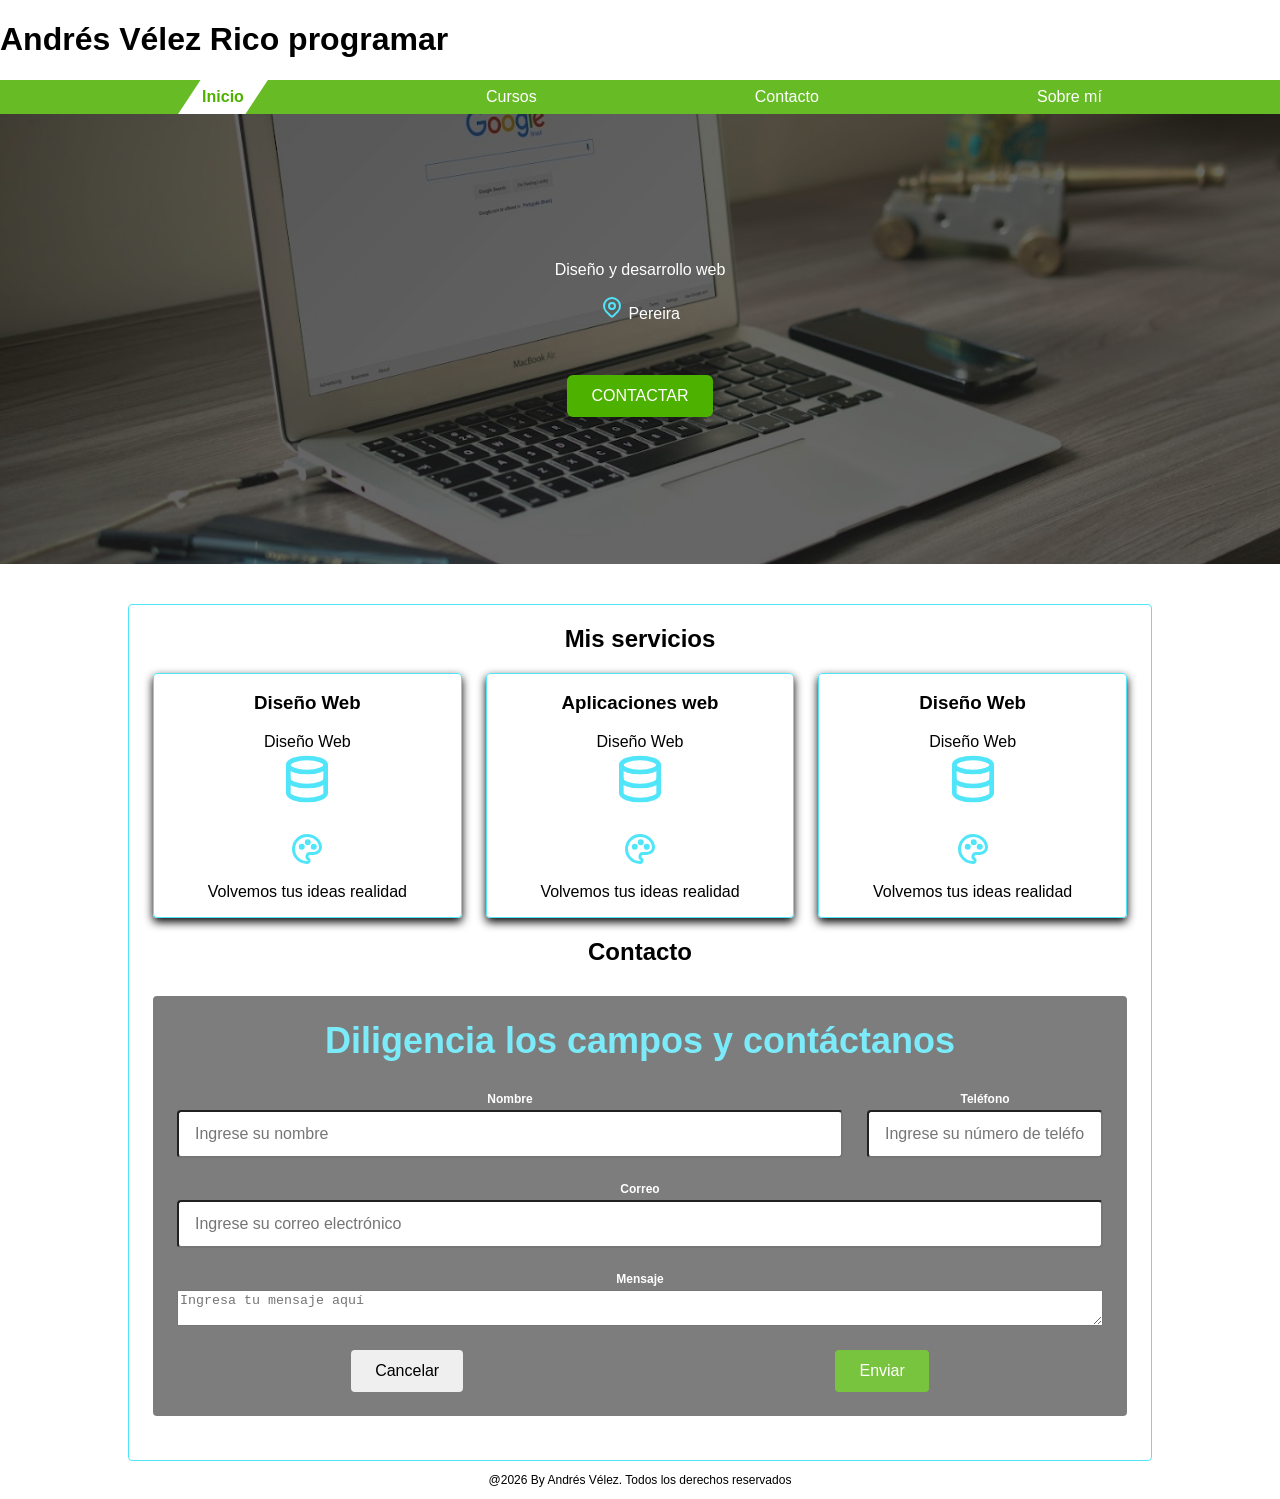
<file: index.html>
<!DOCTYPE html>
<html lang="en">
<head>
    <meta charset="UTF-8">
    <meta name="viewport" content="width=device-width, initial-scale=1.0">
    <title>Freelancer</title>

    <link rel="stylesheet" href="/styles/variables.css">
    <link rel="stylesheet" href="/styles/components/navbar.css">
    <link rel="stylesheet" href="/styles/components/hero.css">
    <link rel="stylesheet" href="/styles/components/card.css">
    <link rel="stylesheet" href="/styles/components/contact-form.css">
    
    <script type="module">
    import { loadCards} from"/js/components/card.js";
    loadCards(".services__cards-container"); // Sin IDs muestra todas las
    </script>
</head>
<body>
    <header>    
        <h1 class=".navbar__title">
        Andrés Vélez
        <span class=".navbar__subtitle">Rico programar</span>
    </h1>
    </header>
    <div class="navbar-container"></div>
    <div class="hero-container"></div>
    

<main class="services">

    <h2 class="services__title">Mis servicios</h2>
    <div class="services__cards-container"></div>
    <h2 class="services__contact-title">Contacto</div>
    <div class="services__form-container"></div>
</main>

<footer>
    <p class="footer">@2026 By Andrés Vélez. Todos los derechos reservados</p>
</footer>
    <script src="/js/components/navbar.js"></script>
    <script src="/js/components/hero.js"></script>
    <script src="/js/components/contact-form.js"></script>

  </body>
  
</html>
</file>
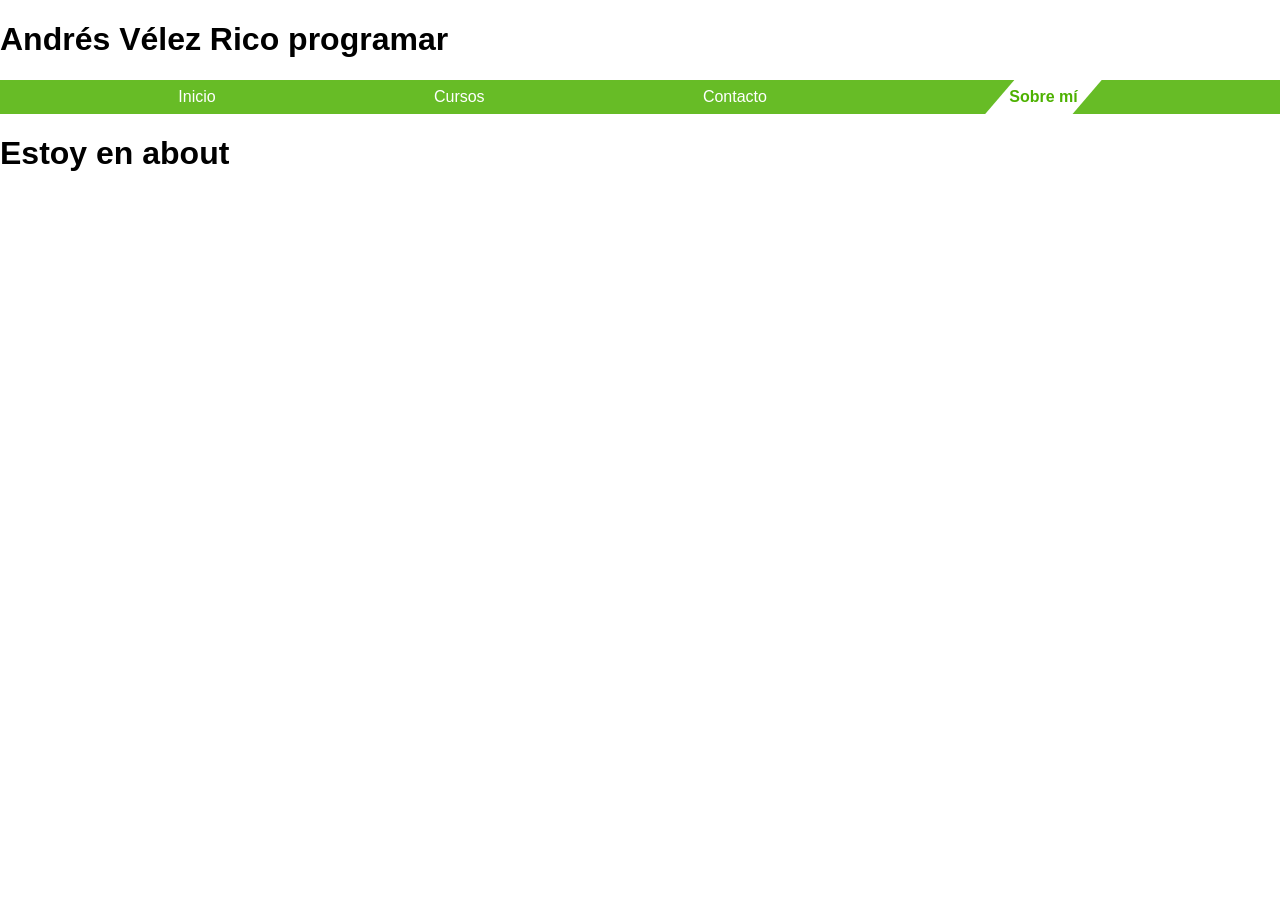
<file: pages/about.html>
<!DOCTYPE html>
<html lang="en">
<head>
    <meta charset="UTF-8">
    <meta name="viewport" content="width=device-width, initial-scale=1.0">
    <title>Sobre mi</title>

    <link rel="stylesheet" href="/styles/variables.css">
    <link rel="stylesheet" href="/styles/components/navbar.css">
</head>
<body>

    <header>    
        <h1 class=".navbar__title">
        Andrés Vélez
        <span class=".navbar__subtitle">Rico programar</span>
    </h1>
    </header>
    <div class="navbar-container"></div>

    <script src="/js/components/navbar.js"></script>


    <h1>Estoy en about</h1>
</body>
</html>
</file>
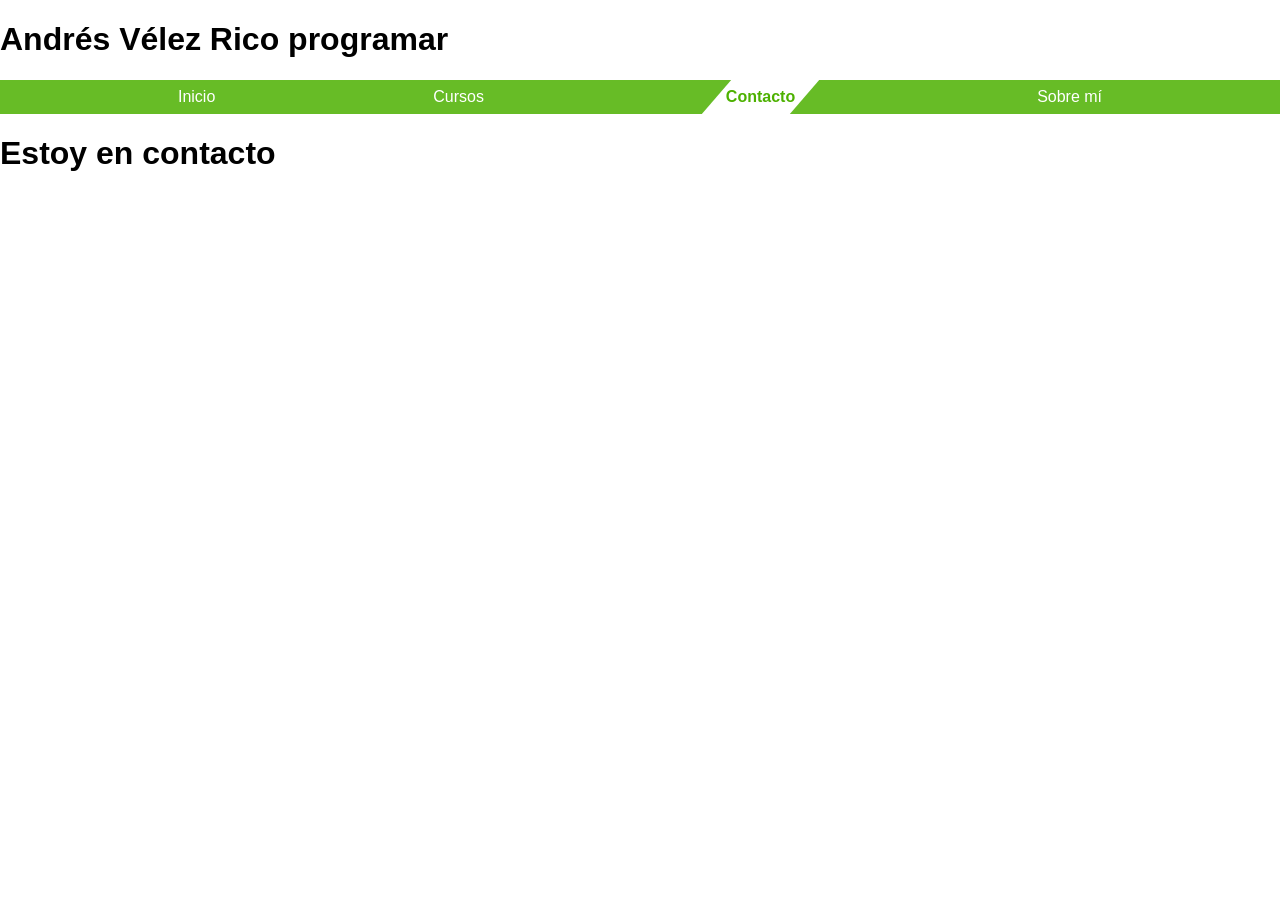
<file: pages/contact.html>
<!DOCTYPE html>
<html lang="en">
<head>
    <meta charset="UTF-8">
    <meta name="viewport" content="width=device-width, initial-scale=1.0">
    <title>User</title>

    <link rel="stylesheet" href="/styles/variables.css">
    <link rel="stylesheet" href="/styles/components/navbar.css">
</head>
<body>

    <header>    
        <h1 class=".navbar__title">
        Andrés Vélez
        <span class=".navbar__subtitle">Rico programar</span>
    </h1>
    </header>

    <div class="navbar-container"></div>

       <script src="/js/components/navbar.js"></script>


    <h1>Estoy en contacto</h1>
</body>
</html>
</file>
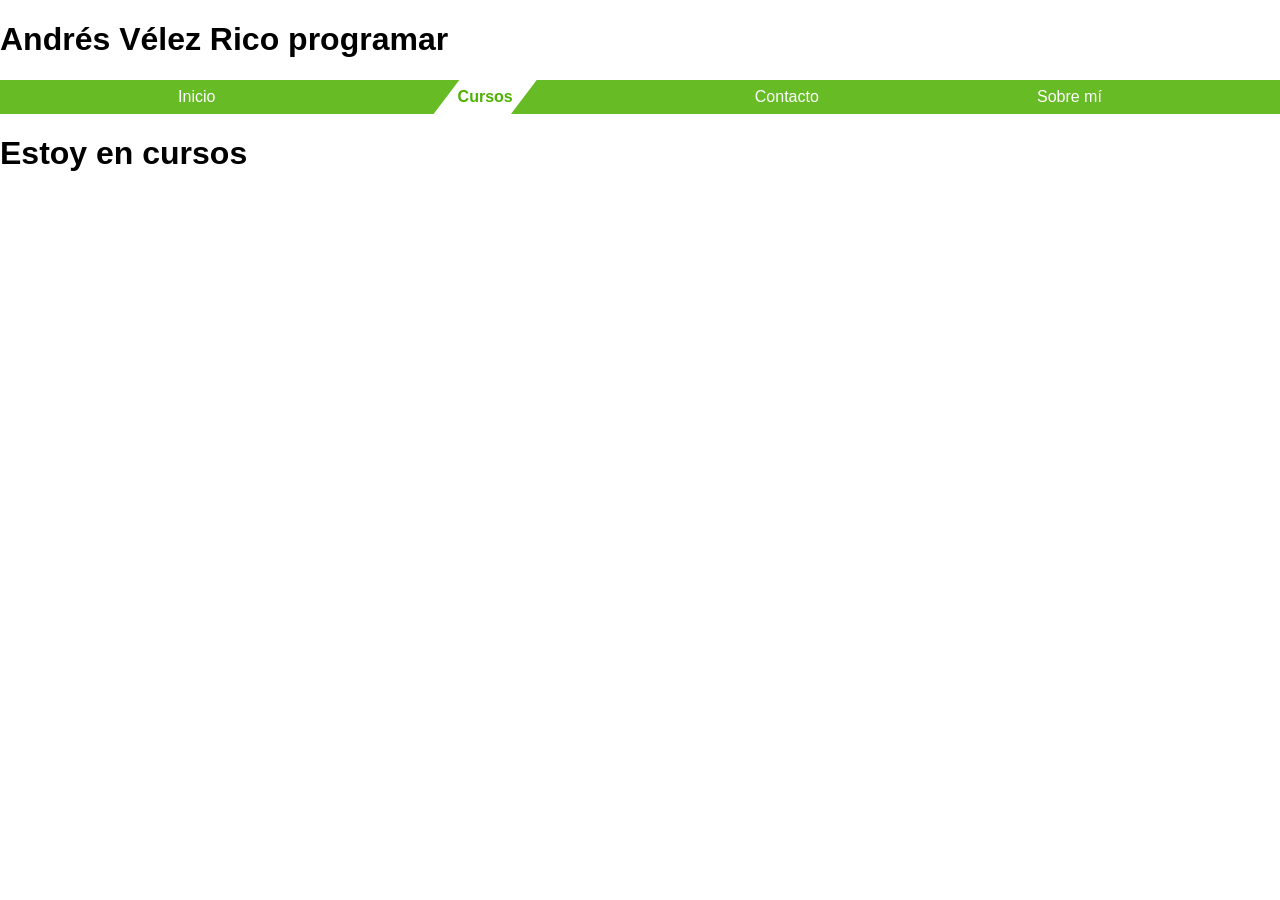
<file: pages/courses.html>
<!DOCTYPE html>
<html lang="en">
<head>
    <meta charset="UTF-8">
    <meta name="viewport" content="width=device-width, initial-scale=1.0">
    <title>courses</title>

    <link rel="stylesheet" href="/styles/variables.css">
    <link rel="stylesheet" href="/styles/components/navbar.css">
</head>
<body>

    <header>    
        <h1 class=".navbar__title">
        Andrés Vélez
        <span class=".navbar__subtitle">Rico programar</span>
    </h1>
    </header>
    <div class="navbar-container"></div>

    <script src="/js/components/navbar.js"></script>


    <h1>Estoy en cursos</h1>
</body>
</html>
</file>
<file: styles/variables.css>
/* ================= */
     /* Navbar */
/* ================= */



:root{
     /* Primary color */
     --primary-950: #4DB100;
     --primary-900: #55B40C;
     --primary-800: #67BC26;
     --primary-700: #79C43F;
     --primary-600: #8BCC59;
     --primary-500: #9DD472;
     --primary-400: #AEDB8C;
     --primary-300: #C0E3A5;
     --primary-200: #D2EBBF;
     --primary-100: #EAF3D8;
     --primary-50: #F6FBF2;

     /* Secondary color */

     --secondary-950: #FED638;
     --secondary-900: #FED841;
     --secondary-800: #FEDC55;
     --secondary-700: #FEE069;
     --secondary-600: #FEE47D;
     --secondary-500: #FEE891;
     --secondary-400: #FEECA5;
     --secondary-300: #FEF0B9;
     --secondary-200: #FEF4CD;
     --secondary-100: #FEF8E1;
     --secondary-50:  #FEFCF5;

     /* Tertiary-2 color */

     --tertiary-950: #50E5F9;
     --tertiary-900: #58E6F9;
     --tertiary-800: #6AE8F9;
     --tertiary-700: #7BEBFA;
     --tertiary-600: #8DEEFB;
     --tertiary-500: #9EF0FB;
     --tertiary-400: #B0F3FC;
     --tertiary-300: #C1F5FC;
     --tertiary-200: #D3F8FD;
     --tertiary-100: #E4FBFE;
     --tertiary-50:  #F6FDFE;

     /* Basic color */
     --white: #fff;
     --black: #000;
     --gray-950: #101010;
     --gray-900: #262626;
     --gray-800: #3B3B3B;
     --gray-700: #515151;
     --gray-600: #676767;
     --gray-500: #7D7D7D;
     --gray-400: #929292;
     --gray-300: #A8A8A8;
     --gray-200: #BEBEBE;
     --gray-100: #D4D4D4;
     --gray-50:  #E9E9E9;


/* Font-family */
--main-font: Helvetica, Arial, sans-serif;

/* Font-family */
  --main-font: Helvetica, Arial, sans-serif;

  /* Font-size */
  --fs-xxxxl: 8.0rem; /* Ultra grande */
  --fs-xxxl:  6.4rem; /* Súper grande */
  --fs-xxl:   4.8rem; /* Extra grande */
  --fs-xl:    4.0rem; /* Muy grande */
  --fs-lg:    3.2rem; /* h1 */
  --fs-md:    2.4rem; /* Título */
  --fs-sm:    2.0rem; /* Subtitle */
  --fs-xs:    1.6rem; /* Base */
  --fs-xxs:   1.4rem; /* Texto de apoyo */
  --fs-xxxs:  1.2rem; /* Texto de apoyo */
  --fs-xxxxs:  0.8rem; /* Label */
}

/* globals */
html{
    margin: 0;
    box-sizing: border-box;
    font-size: 62.5%;
}
*, *:before, *:after{
    box-sizing: inherit;
}
body{
    font-size: 1.6rem;
    font-family: var(--main-font);
    margin: 0 0;
}
</file>
<file: styles/components/navbar.css>
/* /styles/components/navbar.css */
/* ============= */
/* Header */
/* ============= */

.header {
     position: static;
     top: 0;
     width: 100%;
     z-index: 100;

}

/* ============= */
/* Navbar */
/* ============= */

/* ============= */
/* navbar */
/* ============= */
.navbar__title{
    margin: 0;
    padding: 12px;
    font-size: var(--fs-md);
    text-align: center;
}
.navbar__subtitle{
    font-size: var(--fs-xs);
    color: var(--gray-800);
}

.navbar {
     background-color: var(--primary-800);
}

.navbar__list {
     display: flex;
     flex-direction: column;
     margin: 0 auto;
     padding: 0px;
     list-style: none;
     align-items: center;
     margin: 0 auto;
}

.navbar__link {
     display: flex;
     align-items: center;
     flex-direction: column;
     text-decoration: none;
     color: var(--white);
     padding: 4px 0;
}

@media (width > 768px) {
     .navbar__list {
          flex-direction: row;
          gap: 40px;
          justify-content: space-evenly;
          align-items: center;
     }

     .navbar__link:hover {
          color: var(--secondary-300);
     }

     .navbar__link.active {
     background-color:var(--white);
     color: var(--primary-950);
     font-weight: bold;
     padding: 8px 24px;
     /* border-radius: 0.6rem; */
     clip-path: polygon(25% 0%, 100% 0%, 75% 100%, 0% 100%); }

}

body{
     font-size: 1.6rem;
     font-family: var(--main-font);
}

.header{
     position: static;
     top: 0;
     width: 100%;
     z-index: 100;
}
.navbar__link.active {
     background-color:var(--white);
     color: var(--primary-950);
     font-weight: bold;
     padding: 8px 24px;
     /* border-radius: 0.6rem;
     clip-path: polygon(25% 0%, 100% 0%, 75% 100%, 0% 100%);*/
}
</file>
<file: styles/components/hero.css>
/* /styles/components/hero.css */

.hero-container {
background-image: url(/assets/images/hero.png);
background-position: center;
background-size: cover;
height: 50vh;
text-align: center;
color: var(--white);
position: relative;
}

.hero {
display: flex;
align-items: center;
flex-direction: column;
justify-content: center;
height: 100%;
position: absolute;
background-color: rgb(0 0 0 / 60%);
width: 100%;
height: 100%;
top: 0;
left: 0
}

.hero__button {
    background-color: var(--primary-950);
    padding: 12px 24px;
    border-radius: 6px;
    text-transform: uppercase;
    margin-top: 36px;
    width: 80vw;
}

@media (width > 768px) {
    .hero__button {
        width: auto;
    }
}

.hero__button:hover {
    cursor: pointer;
    background-color: var(--primary-800);
}
</file>
<file: styles/components/card.css>
/* Contenedor de las cards*/
.services__cards-container{
display: grid;
justify-content: center;
margin:0 24px;
row-gap: 24px;
}

/* Media query cuanod la pantalla es mas grande de 769 pixeles */

@media(width > 769px) {
    .services__cards-container{
        grid-template-columns: repeat(2 ,1fr);
        gap: 24px;
    }


}

/* Media query cuanod la pantalla es mas grande de 1025 pixeles */

@media(width > 1025px ){
  .services__cards-container {
    grid-template-columns: repeat(3,1fr);
  }
}

/* Cards */

.card {
text-align: center;
border: 1px solid var(--tertiary-950);
border-radius: 4px;
padding: 0 16px;
box-shadow: 0 4px 10px rgb(0 0 0);
}

.card:hover {
    transform: translateY(-2px);
    box-shadow: 0 4px 10px rgba(0 0 0, 08);
}

.card__icons {
    display: flex;
    flex-direction: column;
    justify-content: center;
    align-items: center;
    gap: 24px;
}


.card__icon--main {
    height: 56px;
    width: 56px;
}

.card__icon--secondary {
    height: 36px;
    width: 36px;
}

/* ===============================================================================

                               Breakpoints 

===============================================================================


 /*  
 sm 640px Teléfonos grandess
 md 768px Tabletas
 lg 1024px  Laptops
 xl 1280px  Escritorio
 xxl 1536px Pantallas grandes
  */
</file>
<file: styles/components/contact-form.css>
.services{
    display: flex;
    flex-direction: column;
    box-shadow: o 4px 10px rgba(0, 0, 0, 0.5);
    border: 1px solid var(--tertiary-950);
    border-radius: 4px;
    margin: 40px auto 0 auto;
}


@media (width > 768px) {
    


    .services{  
    width: 80vw;
    }
    
   
       .services-form__container {
        margin: 0 auto;
        width: 80vw;
    }
   
   

}

    .services__contact-title,
    .services__title { 
    text-align: center;
    }


.contact-form {
background-color: var(--gray-500);
margin: 0 24px;
border-radius: 4px;
color: var(--white);
}

.contact-form__title {
text-align: center;
color: var(--tertiary-700);
padding-top: 24px;
}

.contact-form__form {
    display: grid;
    gap: 24px;
    margin: 24px;
    padding-bottom: 24px;
}

.contact-form__row {
  display: grid;
  grid-template-columns: 1fr;
  gap: 24;
}

@media (width > 768px) {
    .contact-form__row {
        display: grid;
        grid-auto-flow: column;
        gap:0 24px;
    }
}

.contact-form__label {
    display: flex;
    flex-direction: column;
    gap: 4px;
    font-size: var(--fs-xxxs);
}
.contact-form__input {
    height: 48px;
    border-radius: 4px;
    padding: 16px;
    font-size: var(--fs-xs);
}

.contact-form__text-area {
    min-height: 100px;
    resize: vertical; 
}

.contact-form__actions {
display: flex;
flex-direction: column;
gap: 24px;
}

@media (width > 768px) {
    .contact-form__actions {
        display: flex;
        flex-direction: row;
        justify-content: space-around;
    }
}

.contact-form__button {
    padding: 12px 24px;
    border-radius:4px;
    border: none; 
    font-size: var(--fs-xs);
}

.contact-form__button:hover {
    cursor: pointer;
    background-color: var(--tertiary-300);
}

.contact-form__button--red {
    background-color: var(--primary-700);
    color: var(--white);
}

.footer {
    text-align: center;
    font-size: var(--fs-xxxs);
}
</file>
